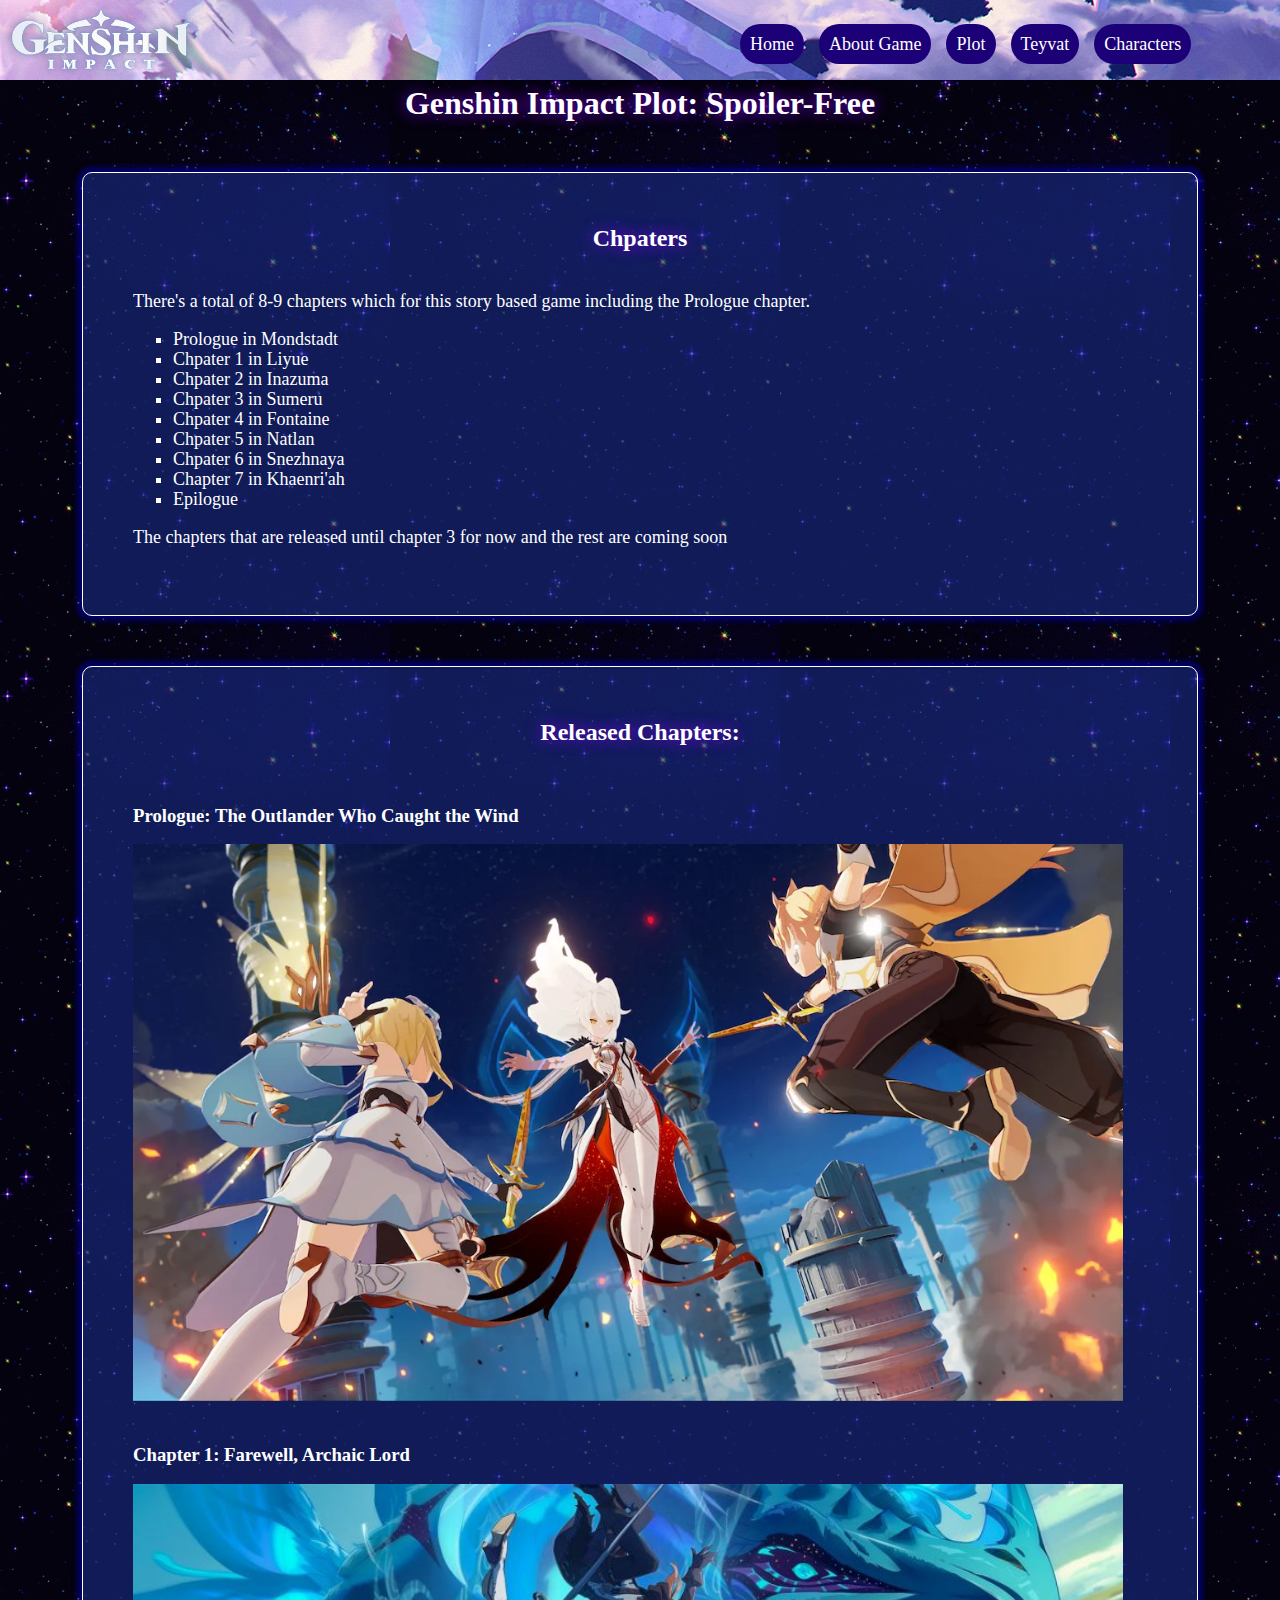
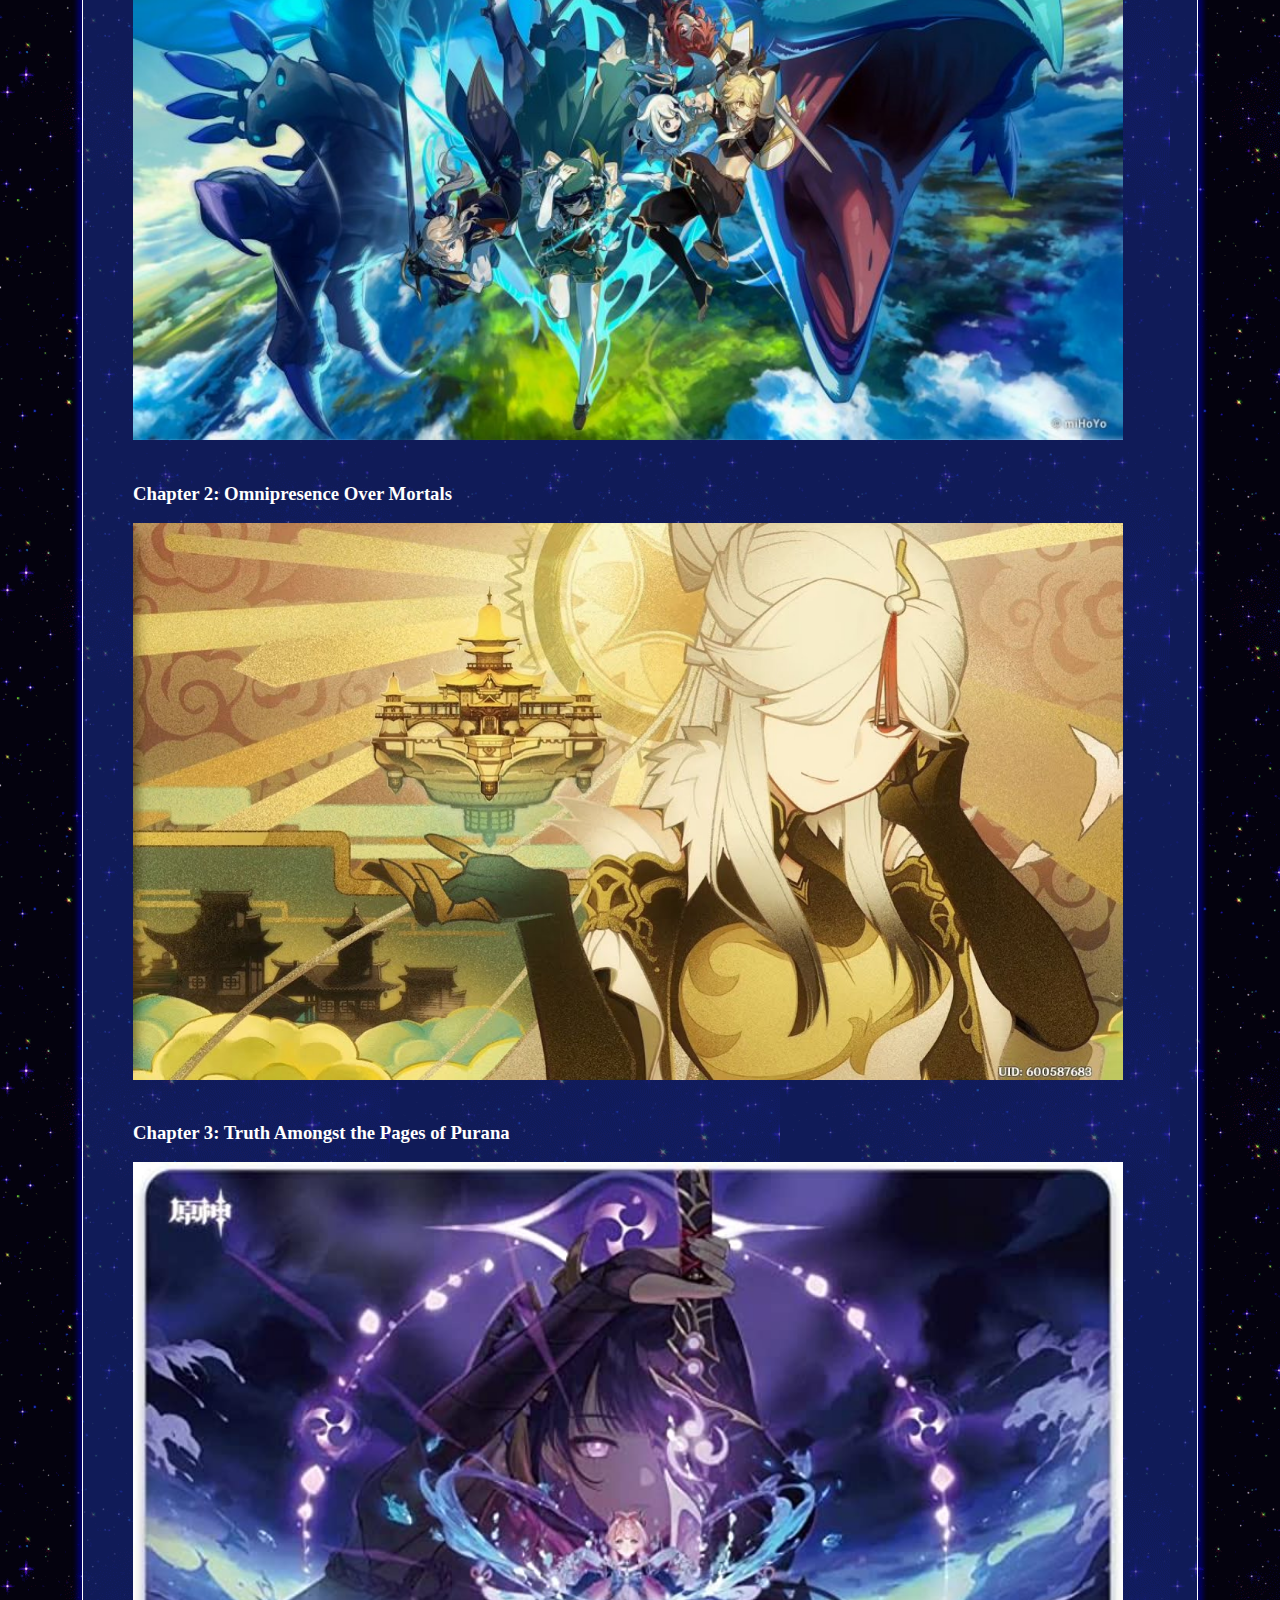
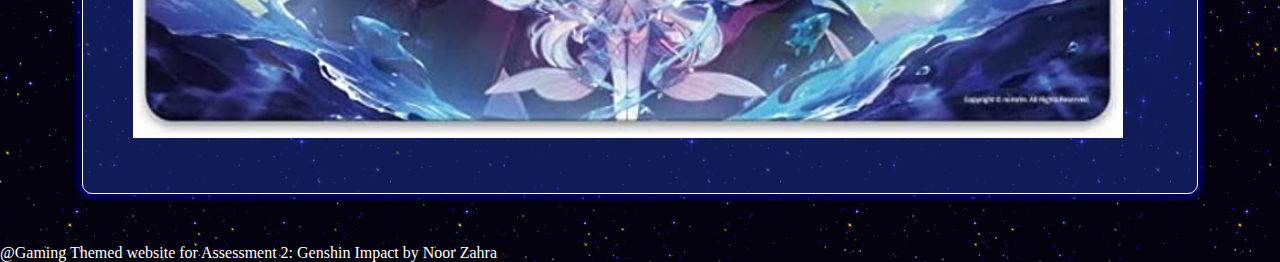
<file: plot.html>
<!DOCTYPE html>
<html>
    <head>
        <title>Genshin Impact</title>
        <link rel="stylesheet" href="plot.css">
    </head>
    <body>
        <!--navigation bar-->
        <header>
            <nav>
                <img src="logo.png" alt="genshin impact logo" id="logo">
                <ul>
                    <li><a href="index.html" id>Home</a></li>
                    <li><a href="about.html">About Game</a></li>
                    <li><a href="plot.html">Plot</a></li>
                    <li><a href="teyvat.html">Teyvat</a></li>
                    <li><a href="characters.html">Characters</a></li>
                </ul>
            </nav>
        </header>
        <main>
            <!--writing the content of the plot without spoiling-->
            <h1>Genshin Impact Plot: Spoiler-Free</h1>
            <section>
                <h2>Chpaters</h2>
                <br>
                <p>There's a total of 8-9 chapters which for this story based game including the Prologue chapter.</p>
                <ul>
                    <li>Prologue in Mondstadt</li>
                    <li>Chpater 1 in Liyue</li>
                    <li>Chpater 2 in Inazuma</li>
                    <li>Chpater 3 in Sumeru</li>
                    <li>Chpater 4 in Fontaine</li>
                    <li>Chpater 5 in Natlan</li>
                    <li>Chpater 6 in Snezhnaya</li>
                    <li>Chapter 7 in Khaenri'ah</li>
                    <li>Epilogue</li>
                </ul>
                <p>The chapters that are released until chapter 3 for now and the rest are coming soon</p>
            </section>

            <!--In this section i'll be posting the poster of each chapter-->
            <section>
                <h2>Released Chapters:</h2>
                <br>
                <br>

                <h3>Prologue: The Outlander Who Caught the Wind</h3>
                <img src="prologue.webp">
                <br>
                <br>

                <h3>Chapter 1: Farewell, Archaic Lord</h3>
                <img src="chp1.jpg">
                <br>
                <br>

                <h3>Chapter 2: 	Omnipresence Over Mortals</h3>
                <img src="chp2.jpg">
                <br>
                <br>

                <h3>Chapter 3: 	Truth Amongst the Pages of Purana</h3>
                <img src="chp3.jpg">

            </section>

        </main>

        <!--footer-->
        <footer>@Gaming Themed website for Assessment 2: Genshin Impact by Noor Zahra</footer>

    </body>
</html>
</file>
<file: plot.css>
body{
    margin: 0;
    padding: 0;
    background-image: url(glitter-purple.gif);
    color: white;
    text-align: left;
}

/*styling the navigation bar*/
header{
    background-image: url(header.jpg);
    background-color: rgba(29, 29, 82, 0.284);
    height: 80px;
}

/*sizing the img tag inside the nav which i named it logo*/
#logo{
    width: 200px;
    height: 80px;
    filter: drop-shadow(0 0 5px 5px darkblue);
}
/*displaying the items inside ul in horizontal by using flex*/
nav ul {
    list-style: none;
    display: flex;
    margin-top: -50px;
    margin-left: 700px;
}

/*creating a distance betweeen the items in list*/
nav ul li {
    margin-right: 15px;
}

/*styling*/
nav ul li a {
    padding: 10px;
    border-radius: 2px;
    color: white;
    background-color:rgb(28, 0, 120);
    border-radius: 30px;
    text-decoration: none;
}

/*changes made when user hovers*/
nav ul li a:hover {
    background-color: rgba(156, 139, 255, 0.878);
    text-decoration: underline;
}

main{
    width: 95%;
    margin: auto;
}

section{
    background-color: rgba(22, 41, 127, 0.664);
    margin: auto;
    padding: 50px;
    margin: 50px;
    border-radius: 10px;
    border: 1px solid white;
    box-shadow: 0 0 5px 5px rgba(1, 1, 153, 0.626);
    line-height: 20px;
}

section ul li{
    list-style: square;
}

h1 , h2{
    text-align: center;
    text-shadow: 0 0 15px rgb(128, 0, 255);
    margin: 5px;
}
p, li{font-size: large;}

img{
    width: 990px;
}
</file>
